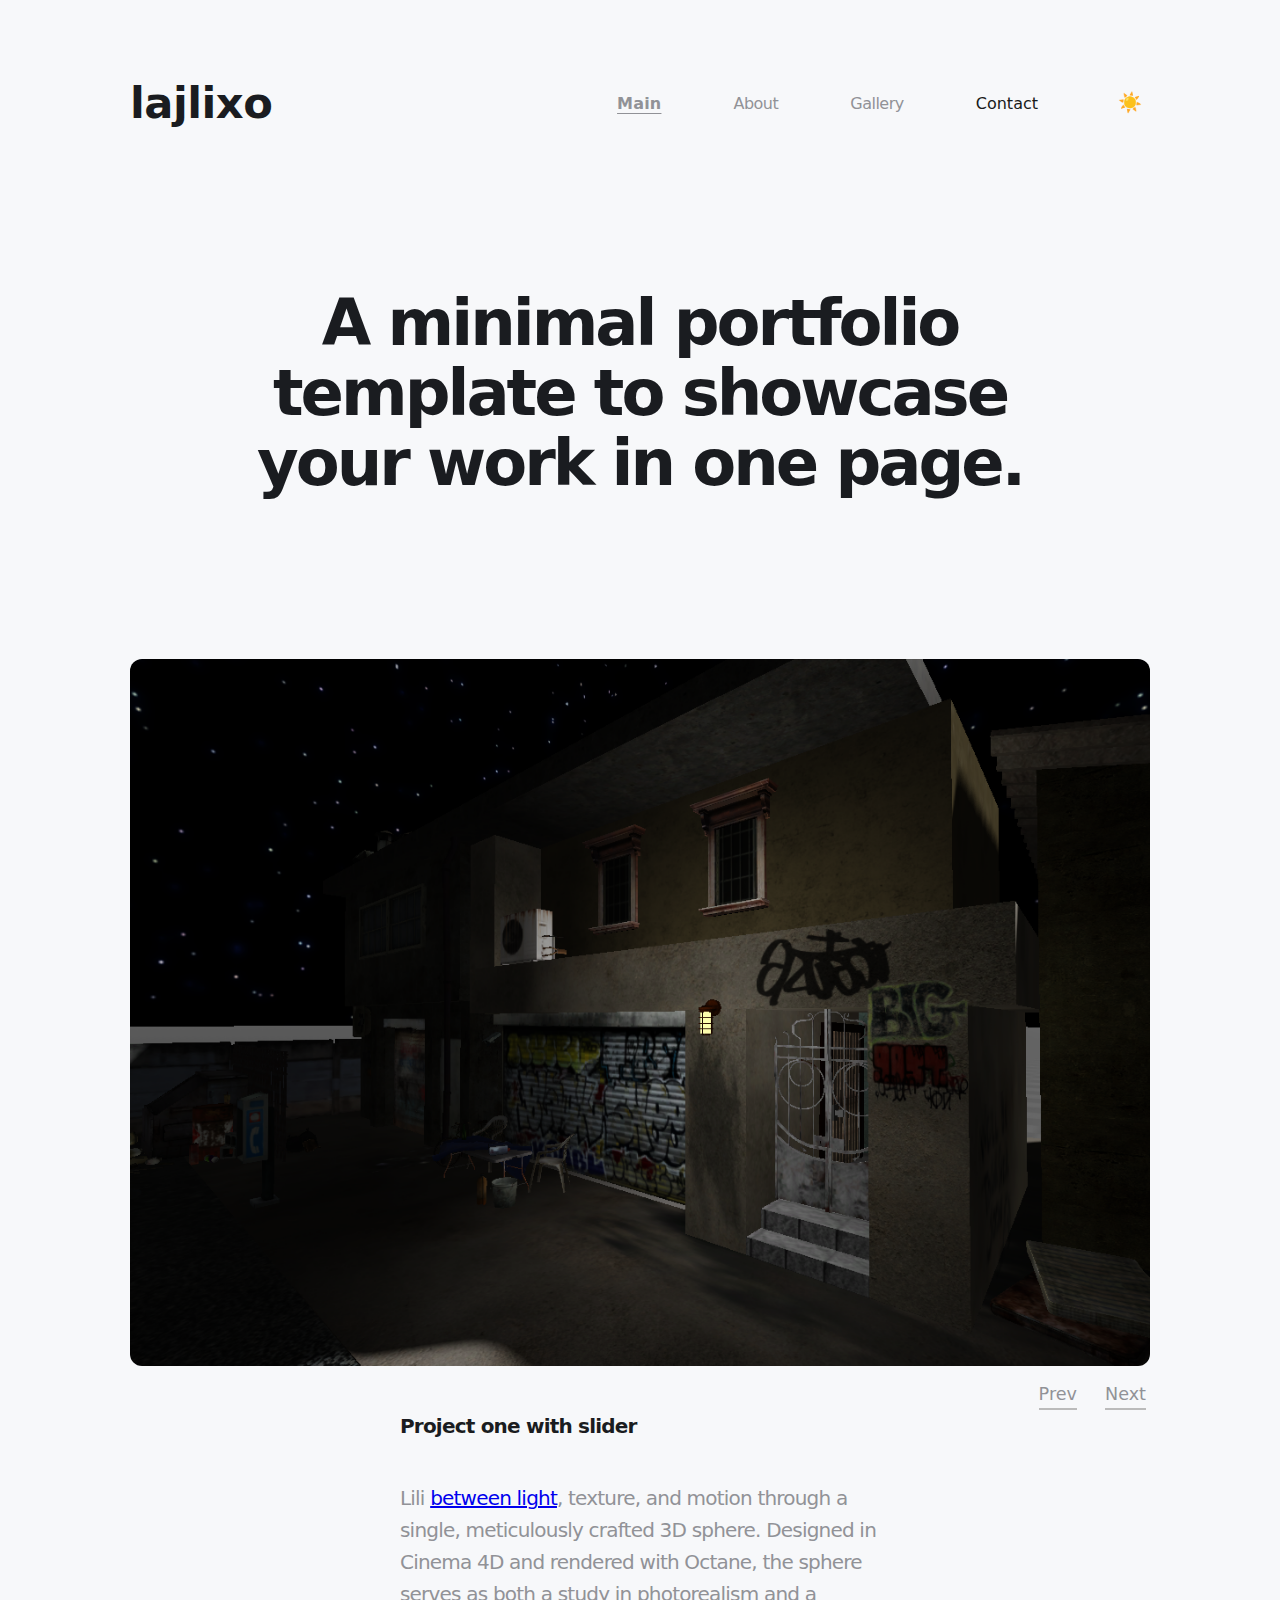
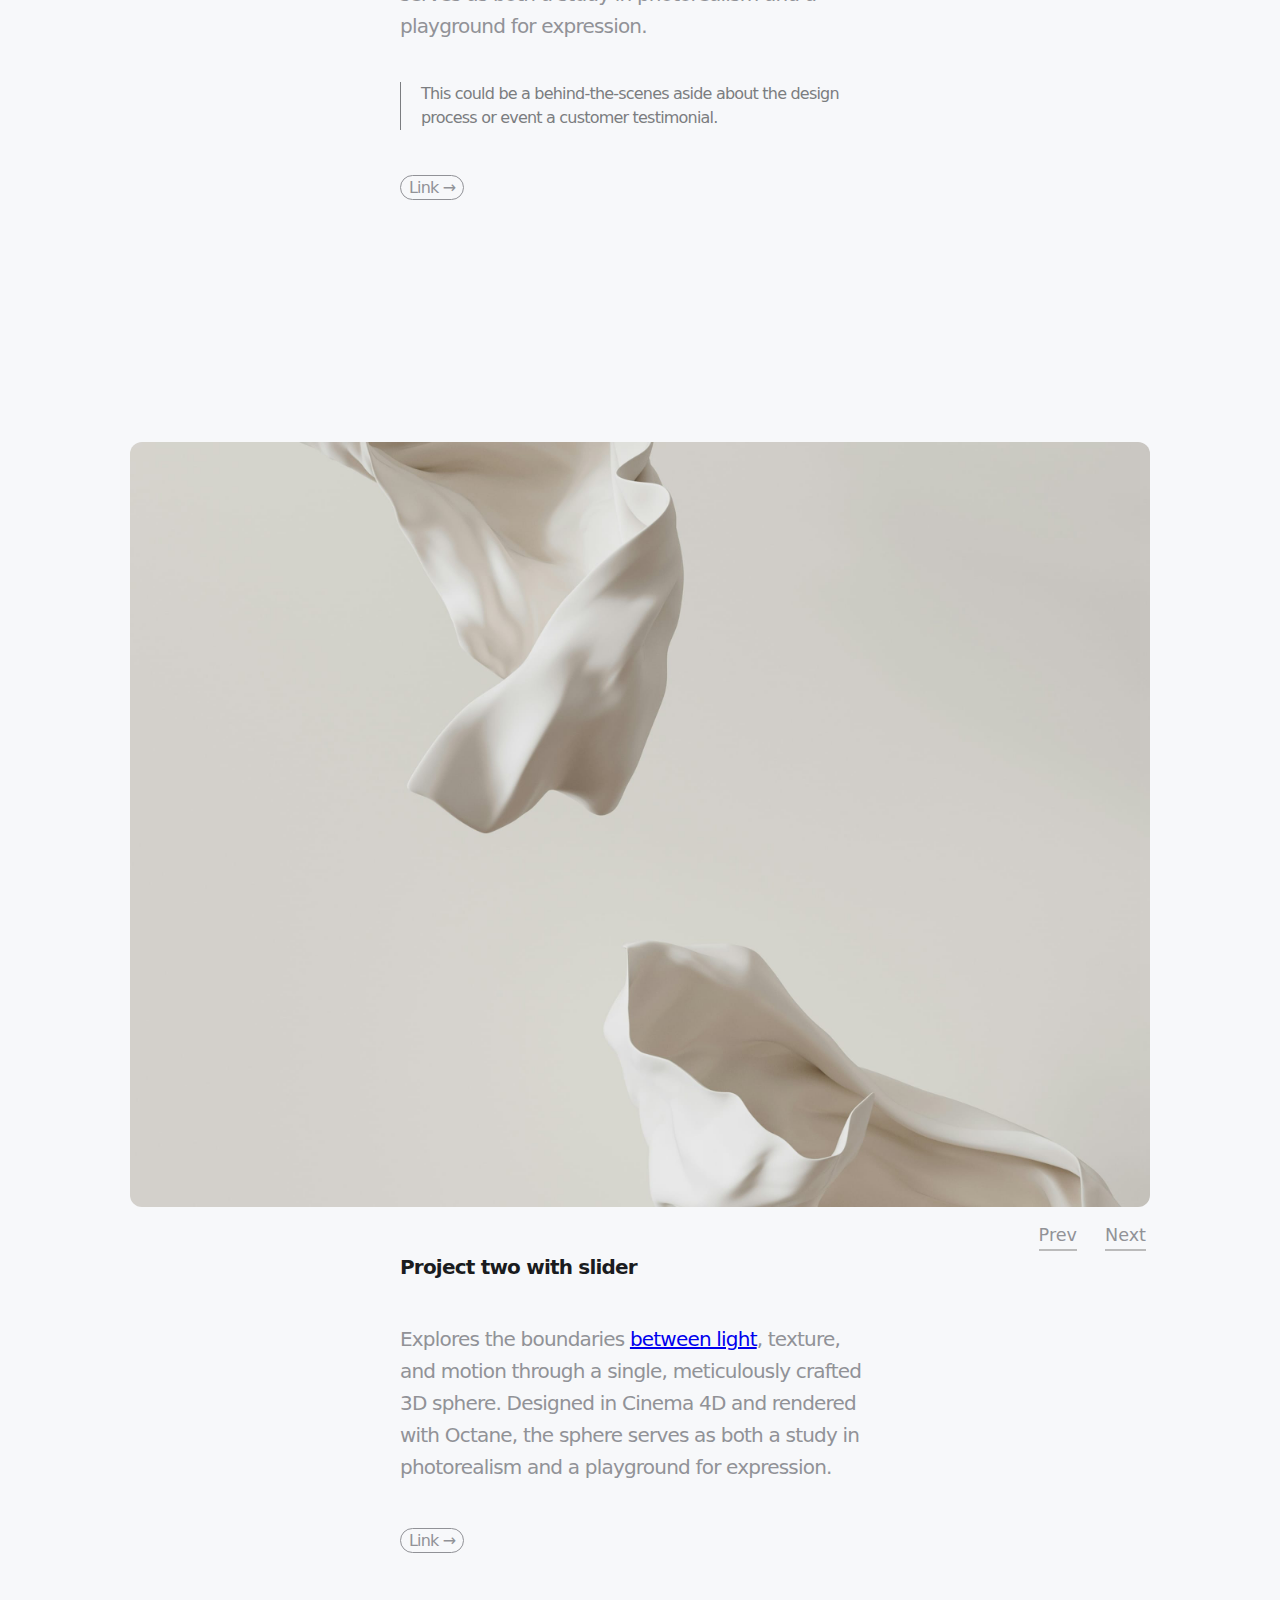
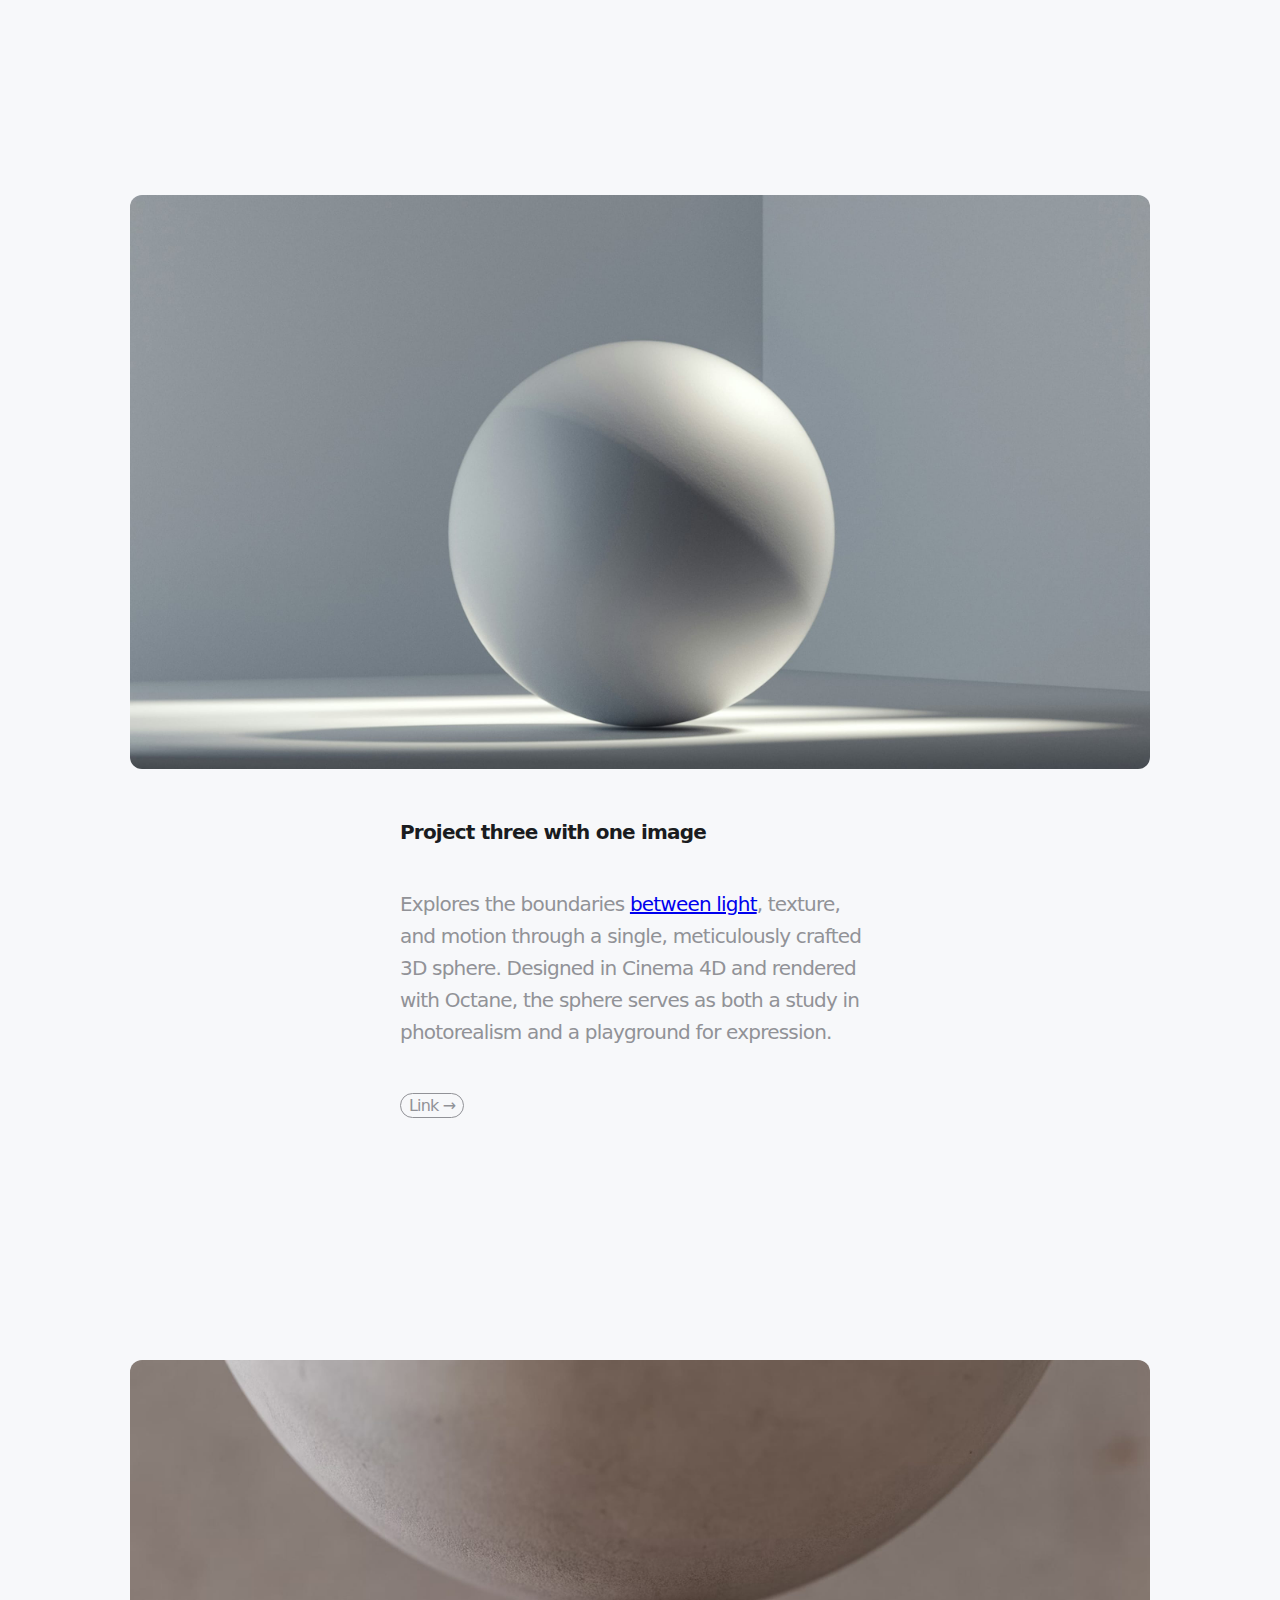
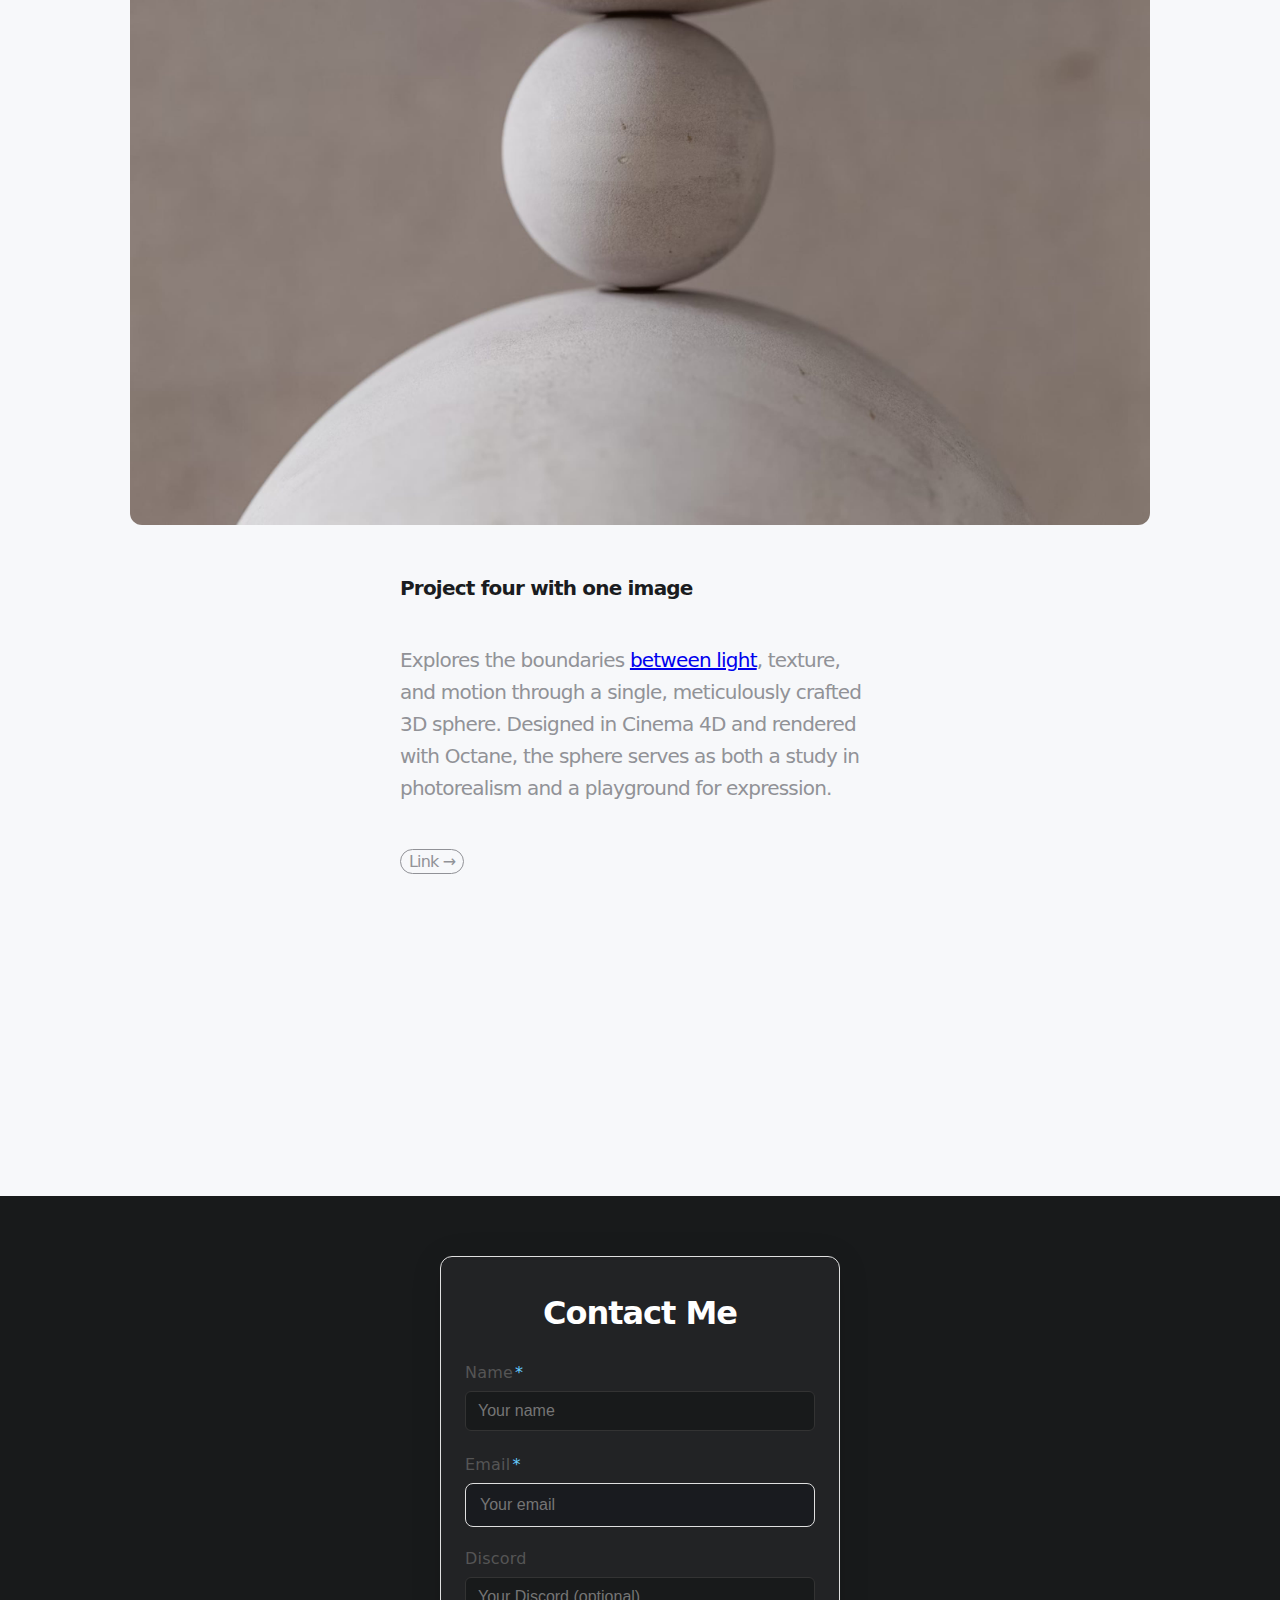
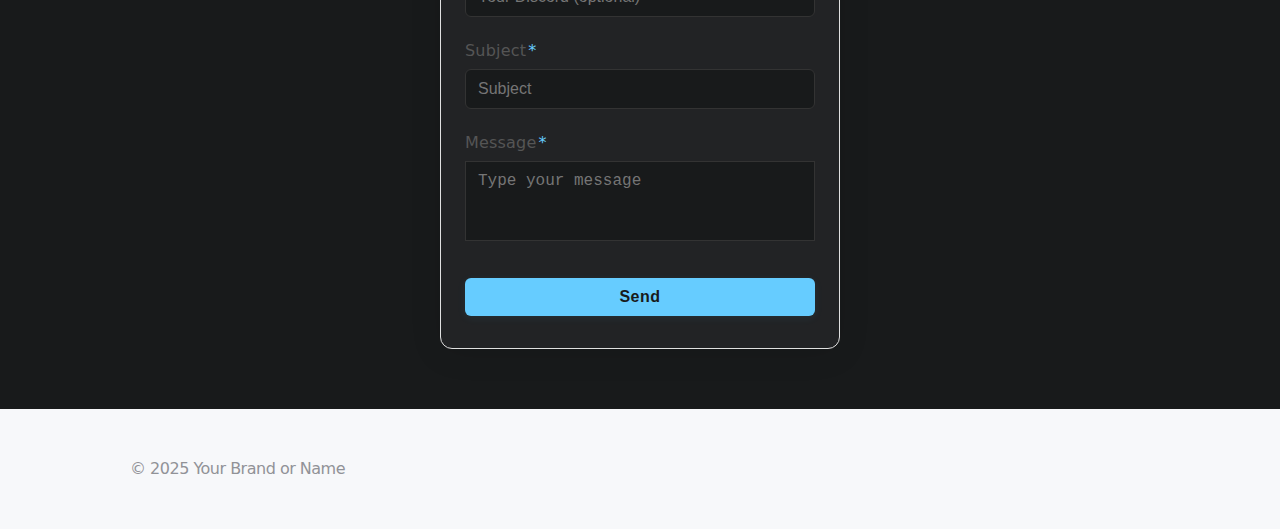
<file: index.html>
<!doctype html>
<html lang="en">
<head>
<script>
// Set theme class and background color before anything else, using sessionStorage for instant theme on navigation
(function() {
  try {
    var theme = sessionStorage.getItem('pending-theme') || localStorage.getItem('site-theme');
    var midnight = 'scheme-midnight', daylight = 'scheme-daylight';
    var html = document.documentElement, body = document.body;
    var set = function(cls, bg) {
      html.className = cls;
      body.className = cls;
      html.style.background = bg;
      body.style.background = bg;
    };
    if (theme === midnight) set(midnight, '#191b1f');
    else if (theme === daylight) set(daylight, '#f7f8fa');
    else set(midnight, '#191b1f');
    sessionStorage.removeItem('pending-theme');
  } catch(e) {}
})();
</script>
<meta name="theme-color" content="#191b1f" media="(prefers-color-scheme: dark)">
<style>html,body{background:#191b1f !important;transition:none !important;}body.scheme-daylight,html.scheme-daylight{background:#f7f8fa !important;transition:none !important;}html,body{transition:none !important;}</style>
<meta charset="utf-8" />
<meta name="viewport" content="width=device-width, initial-scale=1" />

<!-- SEO -->  
<title>lajlixo's portfolio</title>
<meta name="description" content="A short, clear description of your portfolio or service (max ~155 characters)." />
<link rel="canonical" href="https://yourdomain.com/" />
<meta name="robots" content="index,follow" />

<!-- Favicon -->   
<link rel="icon" href="./assets/img/global/little.gif" sizes="any" />

<!-- Socials -->
<meta property="og:title" content="Portfolio — lajlixo" />
<meta property="og:description" content="Short, shareable summary." />
<meta property="og:type" content="website" />
<meta property="og:url" content="https://yourdomain.com" />
<meta property="og:image" content="./assets/img/og-image.jpg" />
<meta name="twitter:card" content="summary_large_image" />

<!-- Styles + JS -->    
<link rel="preload" href="./assets/css/styles.css?v=0.8" as="style" />
<link rel="stylesheet" href="./assets/css/colors.css?v=0.8" /> 
<link rel="stylesheet" href="./assets/css/styles.css?v=0.8" />  
<script defer src="./assets/js/siema.min.js?v=0.8"></script>
<script defer src="./assets/js/main.js?v=0.8"></script>

</head>
<body class="scheme-daylight">
<div class="site-content">
<header class="top">
  <div class="top__left">
    <!-- <img class="top__avatar" src="./assets/img/global/avatar.jpg" alt="Name" /> -->
    <h1 class="top__brand">lajlixo</h1>
  </div>
  <nav class="top__right">
     <div class="links">
      <a href="index.html" class="top__link active" style="margin-left:0;">Main</a>
      <a href="about.html" class="top__link" style="margin-left:16px;">About</a>
      <a href="gallery.html" class="top__link" style="margin-left:16px;">Gallery</a>
      <button id="contactBtn" class="top__link" type="button" style="margin-left:16px;">Contact</button>
     </div>
    <button id="themeToggle" class="top__link" type="button" style="margin-left:24px;" aria-label="Toggle dark/light mode">🌙</button>
   
  </nav>
</header>
<!-- Contact Modal -->
<div id="contactModal" class="modal">
  <div class="modal-content">
    <span class="close" id="closeModal">&times;</span>
    <h2>Contact Information</h2>
    
    <p><strong>Discord:</strong> <span style="font-weight:normal;">lajlixo</span></p>
    <p><strong>Roblox:</strong> <a href="https://www.roblox.com/users/10013585857" style="font-weight:normal;">lajlixo</a></p>
    <p><strong>Email:</strong> <a href="mailto:lajlixo@gmail.com" style="font-weight:normal;">lajlixo@gmail.com</a></p>
    <p>Or use the <button id="gotoContact" class="modal-link-btn" style="background:none;border:none;color:#6cf;cursor:pointer;text-decoration:underline;font:inherit;padding:0;">contact</button> form on our website.</p>
  </div>
</div>
<section class="hero">
  <div class="boxed">
    <h1 class="overview">A minimal portfolio template to showcase your work in one page.</h1>
  </div>
</section>

<!-- Portfolio start -->
<section> 
  <div class="boxed">

    <!-- Project start -->
    <div class="slider-group">
      <div class="siema-wrapper"> 
        <div class="siema" data-slider="sphere-1">
          <div><img src="./assets/img/global/sc1.png" alt="first screenshot" /></div>
          <div><img src="./assets/img/global/sc2.png" alt="second screenshot" /></div>
          <div><img src="./assets/img/portfolio/sphere-01c.jpg" alt="Slide alt text" /></div>        
        </div>   
      </div>
      <span class="slider-controls">
        <button class="prev" aria-label="Previous slide">Prev</button>
        <button class="next" aria-label="Next slide">Next</button> 
      </span> 
    </div>
    <h2 class="slider-heading">Project one with slider</h2>
    <p>Lili <a href="https://onepagelove.com/sphere">between light</a>, texture, and motion through a single, meticulously crafted 3D sphere. Designed in Cinema 4D and rendered with Octane, the sphere serves as both a study in photorealism and a playground for expression.</p>
   <blockquote><p>This could be a behind-the-scenes aside about the design process or event a customer testimonial.</p></blockquote>      
    <p><a href="https://onepagelove.com/sphere" class="cta-project" title="Visit custom link">Link →</a></p>
    <hr />

    <!-- Project start -->
    <div class="slider-group">
      <div class="siema-wrapper"> 
        <div class="siema" data-slider="sphere-2">
          <div><img src="./assets/img/portfolio/sphere-03.jpg" alt="Slide alt text" /></div>
          <div><img src="./assets/img/portfolio/sphere-03b.jpg" alt="Slide alt text" /></div>
          <div><img src="./assets/img/portfolio/sphere-03c.jpg" alt="Slide alt text" /></div>         
        </div>  
      </div> 
      <span class="slider-controls">
        <button class="prev" aria-label="Previous slide">Prev</button>
        <button class="next" aria-label="Next slide">Next</button> 
      </span> 
    </div>
    <h2 class="slider-heading">Project two with slider</h2>   
    <p>Explores the boundaries <a href="https://onepagelove.com/sphere">between light</a>, texture, and motion through a single, meticulously crafted 3D sphere. Designed in Cinema 4D and rendered with Octane, the sphere serves as both a study in photorealism and a playground for expression.</p>
    <p><a href="https://onepagelove.com/sphere" class="cta-project" title="Visit custom link">Link →</a></p>
    <hr />

    <!-- Project start -->
    <img src="./assets/img/portfolio/sphere-02.jpg" alt="Image alt text" />
    <h2>Project three with one image</h2>   
    <p>Explores the boundaries <a href="https://onepagelove.com/sphere">between light</a>, texture, and motion through a single, meticulously crafted 3D sphere. Designed in Cinema 4D and rendered with Octane, the sphere serves as both a study in photorealism and a playground for expression.</p>
    <p><a href="https://onepagelove.com/sphere" class="cta-project" title="Visit custom link">Link →</a></p>
    <hr />

    <!-- Project start -->
    <img src="./assets/img/portfolio/sphere-04.jpg" alt="Image alt text" />
    <h2>Project four with one image</h2>
    <p>Explores the boundaries <a href="https://onepagelove.com/sphere">between light</a>, texture, and motion through a single, meticulously crafted 3D sphere. Designed in Cinema 4D and rendered with Octane, the sphere serves as both a study in photorealism and a playground for expression.</p> 
    <p><a href="https://onepagelove.com/sphere" class="cta-project" title="Visit custom link">Link →</a></p>
    <hr />   

  </div>
</section>

<!-- Contact Me Section -->
<section class="contact-section" id="contact">
  <div class="contact-container">
    <h2>Contact Me</h2>
    <form id="contactForm" action="https://formsubmit.co/lajlixo@gmail.com" method="POST">
      <input type="hidden" name="_captcha" value="false">
      <div class="form-group">
        <label for="name">Name<span>*</span></label>
        <input type="text" id="name" name="name" required placeholder="Your name">
      </div>
      <div class="form-group">
        <label for="email">Email<span>*</span></label>
        <input type="email" id="email" name="email" required placeholder="Your email">
      </div>
      <div class="form-group">
        <label for="discord">Discord</label>
        <input type="text" id="discord" name="discord" placeholder="Your Discord (optional)">
      </div>
            <div class="form-group">
        <label for="subject">Subject<span>*</span></label>
        <input type="text" id="subject" name="subject" required placeholder="Subject">
      </div>
      <div class="form-group">
        <label for="message">Message<span>*</span></label>
        <textarea id="message" name="message" required placeholder="Type your message"></textarea>
      </div>
      <button type="submit" class="contact-submit-btn">Send</button>
    </form>
    <div id="contactNotification" class="contact-notification">Message sent successfully!</div>
  </div>
</section>

<!-- Portfolio end -->

<footer class="site-footer">
  <p class="footer-left">© 2025 Your Brand or Name</p>
  <p class="footer-right">
	</p>
</footer>
</div>
</file>
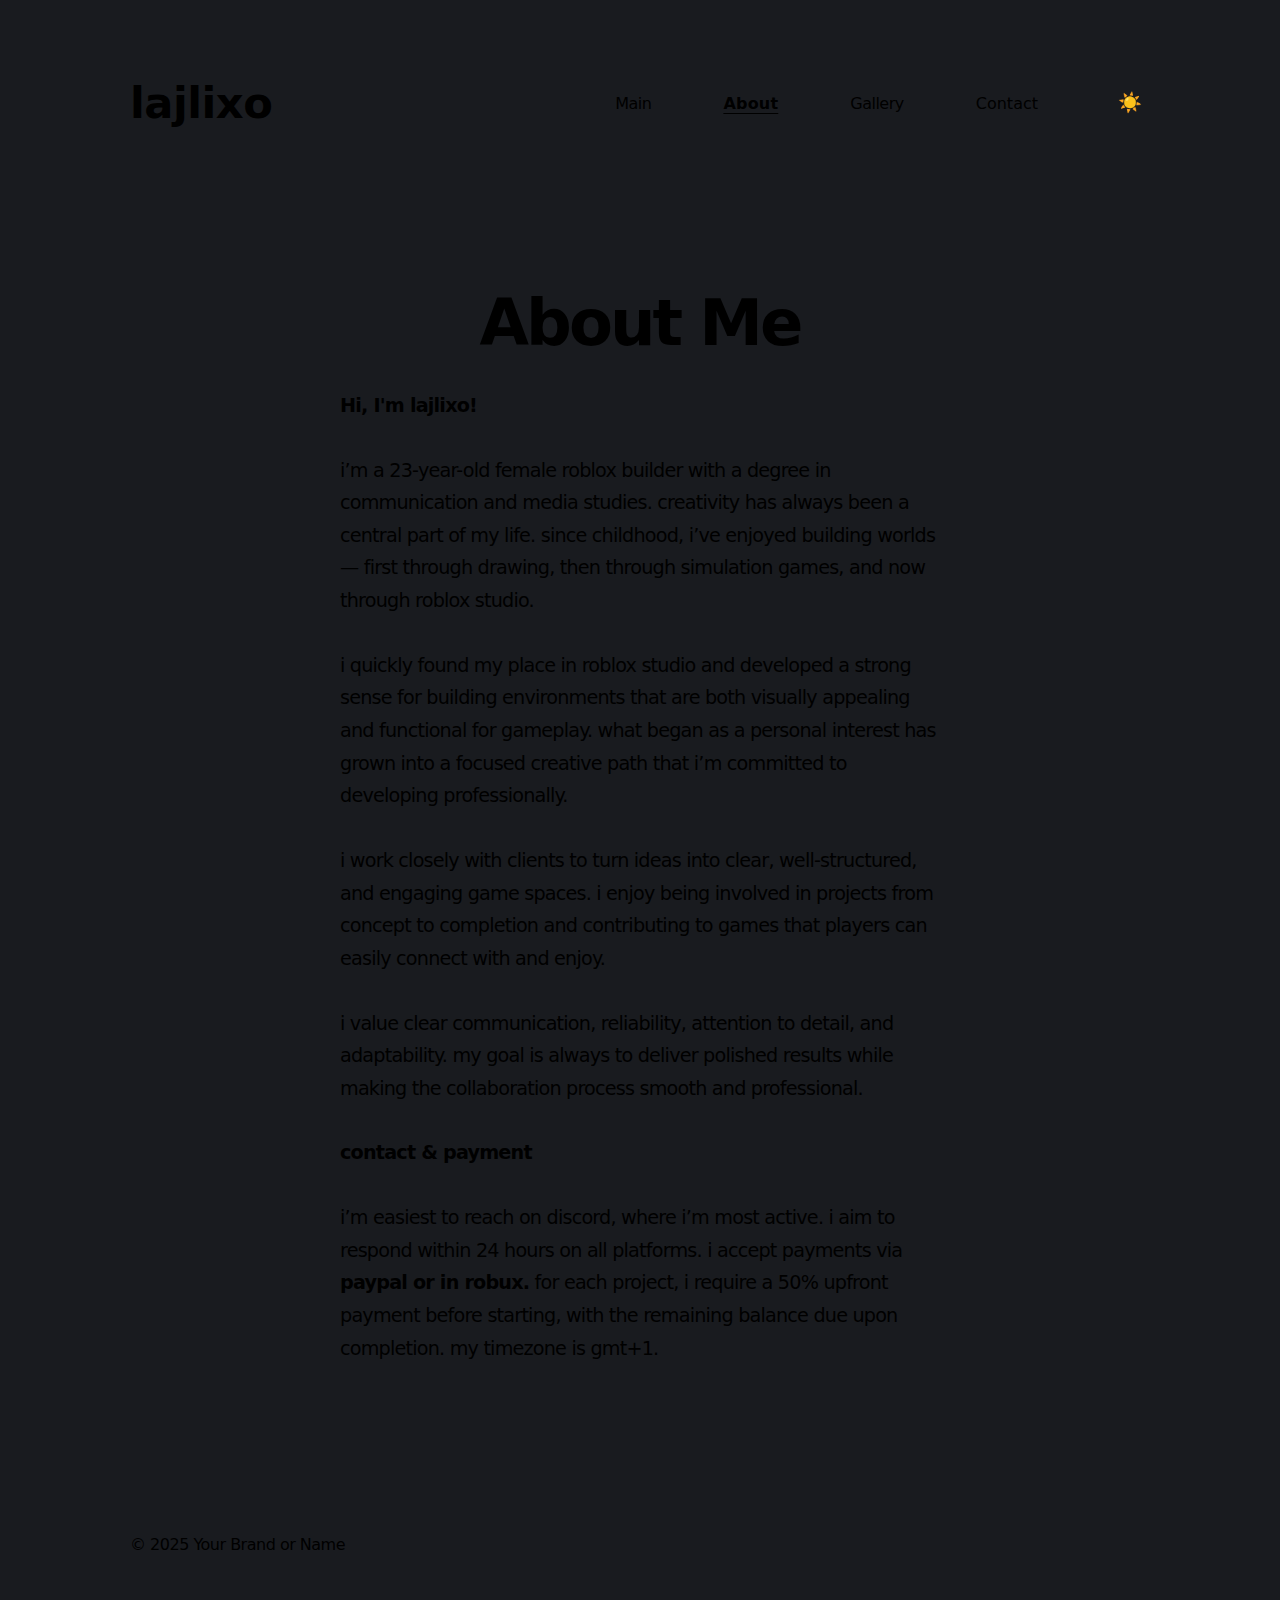
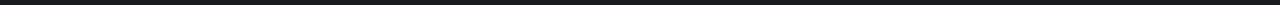
<file: about.html>
<!doctype html>
<html lang="en">

<head>
  <script>
    // Set theme class and background color before anything else, using sessionStorage for instant theme on navigation
    (function () {
      try {
        var theme = sessionStorage.getItem('pending-theme') || localStorage.getItem('site-theme');
        var midnight = 'scheme-midnight', daylight = 'scheme-daylight';
        var html = document.documentElement, body = document.body;
        var set = function (cls, bg) {
          html.className = cls;
          body.className = cls;
          html.style.background = bg;
          body.style.background = bg;
        };
        if (theme === midnight) set(midnight, '#191b1f');
        else if (theme === daylight) set(daylight, '#f7f8fa');
        else set(midnight, '#191b1f');
        sessionStorage.removeItem('pending-theme');
      } catch (e) { }
    })();
  </script>
  <meta name="theme-color" content="#191b1f" media="(prefers-color-scheme: dark)">
  <style>
    html,
    body {
      background: #191b1f !important;
      transition: none !important;
    }

    body.scheme-daylight,
    html.scheme-daylight {
      background: #f7f8fa !important;
      transition: none !important;
    }

    html,
    body {
      transition: none !important;
    }
  </style>
  <meta charset="utf-8" />
  <meta name="viewport" content="width=device-width, initial-scale=1" />
  <title>About Me - Sphere</title>
  <meta name="description" content="About Me page for lajlixo's portfolio." />
  <link rel="canonical" href="https://yourdomain.com/about" />
  <meta name="robots" content="index,follow" />
  <link rel="icon" href="./assets/img/global/favicon.ico" sizes="any" />
  <link rel="stylesheet" href="./assets/css/styles.css?v=0.8" />
  <script defer src="./assets/js/siema.min.js?v=0.8"></script>
  <script defer src="./assets/js/main.js?v=0.8"></script>
  <link rel="preload" href="./assets/css/styles.css?v=0.8" as="style" />
  <link rel="stylesheet" href="./assets/css/colors.css?v=0.8" />
  <link rel="stylesheet" href="./assets/css/styles.css?v=0.8" />
  <script defer src="./assets/js/siema.min.js?v=0.8"></script>
  <script defer src="./assets/js/main.js?v=0.8"></script>
</head>

<body>
  <div class="site-content">
  <header class="top">
    <div class="top__left">
      <!-- <img class="top__avatar" src="./assets/img/global/avatar.jpg" alt="Name" /> -->
      <span class="top__brand">lajlixo</span>
    </div>
    <nav class="top__right">
      <div class="links">
        <a href="index.html" class="top__link" style="margin-left:0;cursor:pointer;">Main</a>
        <a href="about.html" class="top__link active" style="margin-left:16px;cursor:pointer;">About</a>
        <a href="gallery.html" class="top__link" style="margin-left:16px;cursor:pointer;">Gallery</a>
        <button id="contactBtn" class="top__link" style="margin-left:16px;cursor:pointer;">Contact</button>
      </div>
      <button id="themeToggle" class="top__link" style="margin-left:24px;cursor:pointer;"
        aria-label="Toggle dark/light mode">🌙</button>
    </nav>
  </header>
  <div id="contactModal" class="modal">
    <div class="modal-content">
      <span class="close" id="closeModal">&times;</span>
      <h2>Contact Information</h2>
      <p><strong>Email:</strong> <a href="mailto:lajlixo@gmail.com" style="font-weight:normal;">lajlixo@gmail.com</a>
      </p>
      <p><strong>Discord:</strong> <span style="font-weight:normal;">lajlixo</span></p>
      <p><strong>Roblox:</strong> <a href="https://www.roblox.com/users/10013585857"
          style="font-weight:normal;">lajlixo</a></p>
      <p>Or use the <button id="gotoContact" class="modal-link-btn"
          style="background:none;border:none;color:#6cf;cursor:pointer;text-decoration:underline;font:inherit;padding:0;">contact</button>
        form on our website.</p>
    </div>
  </div>
  <section class="hero">
    <div class="boxed">
      <h1 class="overview">About Me</h1>
      <h2 style="max-width:600px;margin:32px auto 0 auto;font-size:1.2rem;line-height:1.7;">Hi, I'm lajlixo!</h2>
      <p style="max-width:600px;margin:32px auto 0 auto;font-size:1.2rem;line-height:1.7;">i’m a
        23-year-old female roblox builder with a degree in communication and media studies. creativity has always been a
        central part of my life. since childhood, i’ve enjoyed building worlds — first through drawing, then through
        simulation games, and now through roblox studio.</p>

      <p style="max-width:600px;margin:32px auto 0 auto;font-size:1.2rem;line-height:1.7;">i quickly found my place in
        roblox studio and developed a strong sense for building environments that are both
        visually appealing and functional for gameplay. what began as a personal interest has grown into a focused
        creative path that i’m committed to developing professionally.</p>

      <p style="max-width:600px;margin:32px auto 0 auto;font-size:1.2rem;line-height:1.7;">i work closely with clients
        to turn ideas into clear, well-structured, and engaging game spaces. i enjoy being
        involved in projects from concept to completion and contributing to games that players can easily connect with
        and enjoy.</p>

      <p style="max-width:600px;margin:32px auto 0 auto;font-size:1.2rem;line-height:1.7;">i value clear communication,
        reliability, attention to detail, and adaptability. my goal is always to deliver
        polished results while making the collaboration process smooth and professional.</p>

      <h2 style="max-width:600px;margin:32px auto 0 auto;font-size:1.2rem;line-height:1.7;">contact & payment</h2>
      <p style="max-width:600px;margin:32px auto 0 auto;font-size:1.2rem;line-height:1.7;">i’m easiest to reach on
        discord, where i’m most active. i aim to respond within 24 hours on all platforms.

        i accept payments via <b>paypal or in robux.</b> for each project, i require a 50% upfront payment before starting,
        with the remaining balance due upon completion. my timezone is gmt+1.</p>
      </p>
    </div>
  </section>
  <footer class="site-footer">
    <p class="footer-left">© 2025 Your Brand or Name</p>
  </footer>
  </div>
</body>

</html>
</file>
<file: assets/css/styles.css>
/* Smooth page transition for main content */
.site-content {
  opacity: 1;
  transition: opacity 0.6s cubic-bezier(.4,0,.2,1);
}
.site-content.fade-out {
  opacity: 0;
  transition: opacity 0.6s cubic-bezier(.4,0,.2,1);
}
.site-content.fade-in {
  opacity: 1;
  transition: opacity 0.6s cubic-bezier(.4,0,.2,1);
}
.top__link, #contactBtn, #themeToggle {
  background: none !important;
  border: none !important;
  outline: none !important;
  box-shadow: none !important;
  color: var(--nav-btn-color, inherit);
  font: inherit;
  cursor: pointer;
  padding: 0 8px;
  min-width: unset;
  min-height: unset;
  transition: none;
}
.top__link:focus, #contactBtn:focus, #themeToggle:focus,
.top__link:active, #contactBtn:active, #themeToggle:active {
  outline: none !important;
  border: none !important;
  box-shadow: none !important;
  background: none !important;
}
#themeToggle {
  font-size: 1.2em;
  padding: 0 8px;
  background: none !important;
  border: none !important;
  outline: none !important;
  box-shadow: none !important;
  vertical-align: middle;
}
#themeToggle img, #themeToggle svg {
  width: 1.2em;
  height: 1.2em;
  vertical-align: middle;
  background: none !important;
  border: none !important;
  box-shadow: none !important;
}
.album-large-image-container {
  display: flex;
  justify-content: center;
  align-items: center;
  width: 100%;
  min-height: 120px;
  margin: 24px 0 16px 0;
}
.album-large-image {
  display: block;
  max-width: 90vw;
  max-height: 70vh;
  width: auto;
  height: auto;
  object-fit: contain;
  background: #18191c;
  border-radius: 12px;
  box-shadow: 0 2px 8px 0 rgba(0,0,0,0.10);
}
.album-thumbnails {
  display: flex;
  flex-wrap: wrap;
  gap: 12px;
  justify-content: center;
  margin: 0 0 12px 0;
}
.album-thumbnails img {
  width: 64px;
  height: 48px;
  object-fit: contain;
  border-radius: 6px;
  cursor: pointer;
  opacity: 0.7;
  border: 2px solid transparent;
  background: #18191c;
  transition: opacity 0.2s, border 0.2s;
}
.album-thumbnails img.active, .album-thumbnails img:hover {
  opacity: 1;
  border: 2px solid #6cf;
}
.album-desc {
  color: #b6c9df;
  font-size: 1.05rem;
  margin-bottom: 0.5rem;
  text-align: center;
}
.gallery-album-desc {
  font-size: 0.98rem;
  color: #b6c9df;
  margin-top: 4px;
  margin-bottom: 2px;
  line-height: 1.4;
  min-height: 32px;
}
/* --- Gallery Section --- */
.gallery-section {
  width: 100%;
  margin: 0;
  padding: 64px 0 32px 0;
}
.gallery-albums {
  display: flex;
  gap: 32px;
  flex-wrap: wrap;
  justify-content: center;
}
.gallery-album {
  background: var(--card-bg, #23242a);
  border-radius: 16px;
  box-shadow: 0 4px 24px 0 rgba(0,0,0,0.10);
  padding: 16px 16px 8px 16px;
  cursor: pointer;
  transition: transform 0.2s, box-shadow 0.2s;
  text-align: center;
  width: 180px;
  position: relative;
}
.gallery-album:hover {
  transform: translateY(-4px) scale(1.04);
  box-shadow: 0 8px 32px 0 rgba(0,0,0,0.16);
}
.gallery-thumb {
  width: 100%;
  height: 120px;
  object-fit: cover;
  border-radius: 12px;
  margin-bottom: 10px;
  box-shadow: 0 2px 8px 0 rgba(0,0,0,0.08);
}
.gallery-album-title {
  font-size: 1.1rem;
  font-weight: 600;
  margin-bottom: 4px;
  color: var(--text, #fff);
}

/* Gallery Modal */
.gallery-modal {
  display: none;
  position: fixed;
  z-index: 1002;
  left: 0; top: 0; width: 100vw; height: 100vh;
  background: rgba(0,0,0,0.65);
  align-items: center;
  justify-content: center;
  transition: opacity 0.3s;
  opacity: 0;
}
.gallery-modal.show {
  display: flex;
}
.gallery-modal.visible {
  opacity: 1;
}
    .gallery-modal-content {
      background: var(--card-bg, #23242a);
      border-radius: 18px;
      padding: 16px 16px 12px 16px;
      max-width: 98vw;
      max-height: 98vh;
      width: auto;
      height: auto;
      box-shadow: 0 8px 40px 0 rgba(0,0,0,0.22);
      position: relative;
      animation: galleryPopIn 0.32s cubic-bezier(.4,0,.2,1);
      transition: width 0.3s, max-width 0.3s, padding 0.3s, height 0.3s;
      display: flex;
      flex-direction: column;
      justify-content: flex-start;
      align-items: center;
      overflow: auto;
    }
    /* .gallery-siema and .gallery-slide-img removed: no slider, no scrolling, no overflow */
  @media (max-width: 1100px) {
    .gallery-modal-content {
      max-width: 99vw;
      max-height: 99vh;
      padding: 8px 1vw 8px 1vw;
    }
  }
  @media (max-width: 600px) {
    .gallery-modal-content {
      max-width: 100vw;
      max-height: 100vh;
      padding: 4px 0 4px 0;
    }
  }
@keyframes galleryPopIn {
  0% { transform: scale(0.92) translateY(40px); opacity: 0; }
  100% { transform: scale(1) translateY(0); opacity: 1; }
}
#closeGalleryModal {
  position: absolute;
  top: 18px; right: 18px;
  font-size: 2rem;
  color: #6cf;
  cursor: pointer;
  background: none;
  border: none;
  z-index: 2;
  transition: color 0.2s;
}
#closeGalleryModal:hover {
  color: #fff;
}
/* .gallery-slider-group, .gallery-siema, .gallery-slide-img, .gallery-slider-controls removed: no slider, no scrolling */
/* .gallery-thumbnails and .gallery-thumb-mini replaced by .album-thumbnails and .album-thumbnails img for clean, non-scrolling, non-cropping layout */
@media (max-width: 600px) {
  .gallery-albums {
    gap: 16px;
  }
  .gallery-album {
    width: 44vw;
    min-width: 120px;
    padding: 10px 6px 6px 6px;
  }
  .gallery-thumb {
    height: 70px;
  }
  .gallery-modal-content {
    width: 98vw;
    padding: 16px 2vw 12px 2vw;
  }
  /* .gallery-siema, .gallery-slide-img, .gallery-thumb-mini removed for clean album */
}
/* Responsive improvements for phone and tablet */
@media (max-width: 900px) {
  .top {
    flex-direction: column;
    align-items: flex-start;
    padding: 16px 0 8px 0;
    gap: 12px;
  }
  .top__right {
    flex-direction: column;
    align-items: flex-start;
    gap: 12px;
    width: 100%;
  }
  .top .links {
    flex-direction: row;
    gap: 16px;
    width: 100%;
  }
  .top__link, .top__cta, #themeToggle {
    font-size: 1.1rem;
    padding: 10px 0;
    min-width: 44px;
    min-height: 44px;
  }
  .bio-section {
    flex-direction: column;
    gap: 24px;
    align-items: stretch;
  }
  .bio-image, .bio-text {
    width: 100%;
  }
  .overview {
    font-size: 2.2rem;
    line-height: 2.7rem;
    text-align: left;
    margin: 0 0 16px 0;
  }
  div.boxed {
    padding: 0 8px;
    max-width: 100vw;
  }
  .site-footer {
    flex-direction: column;
    align-items: flex-start;
    gap: 8px;
    padding: 24px 0;
    font-size: 0.95rem;
  }
}

@media (max-width: 600px) {
  .top {
    padding: 8px 0 4px 0;
  }
  .top__avatar {
    width: 36px;
    height: 36px;
  }
  .top__brand {
    font-size: 1rem;
  }
  .top__link, .top__cta, #themeToggle {
    font-size: 1rem;
    padding: 8px 0;
    min-width: 40px;
    min-height: 40px;
  }
  .overview {
    font-size: 1.5rem;
    line-height: 2rem;
    margin: 0 0 12px 0;
  }
  div.boxed {
    padding: 0 4px;
    max-width: 100vw;
  }
  .bio-section {
    gap: 16px;
  }
  .site-footer {
    padding: 16px 0;
    font-size: 0.9rem;
  }
  .slider-controls {
    gap: 8px;
    font-size: 0.95rem;
  }
}

/* Fade content transition */
.site-content.fade-out {
  opacity: 0;
  transition: opacity 0.32s cubic-bezier(.4,0,.2,1);
}
.site-content.fade-in {
  opacity: 1;
  transition: opacity 0.32s cubic-bezier(.4,0,.2,1);
}
html, body {
  background: #191b1f !important;
}
body.scheme-daylight, html.scheme-daylight {
  background: #f7f8fa !important;
}
.top__link.active {
  font-weight: 600;
  text-decoration: underline;
  text-underline-offset: 4px;
  letter-spacing: 0.2px;
  transition: color 0.3s;
}
body.scheme-daylight, body.scheme-midnight {
  transition: background 0.5s, color 0.5s;
}
body, .contact-container, .modal-content, .contact-section, .top, .site-footer {
  transition: background 0.5s, color 0.5s, border-color 0.5s;
}
/* Fix email input color and autofill for dark mode */
input[type="email"], input[type="email"]:focus, input[type="email"]:active {
  color: #f5f6fa !important;
  background: #191b1f !important;
  border-color: #2e3138;
}
input:-webkit-autofill,
input:-webkit-autofill:focus,
input:-webkit-autofill:active {
  -webkit-text-fill-color: #f5f6fa !important;
  box-shadow: 0 0 0 1000px #191b1f inset !important;
  background-color: #191b1f !important;
  border-color: #2e3138 !important;
  transition: background-color 5000s ease-in-out 0s;
}
/* Responsive Contact Section Styles using CSS variables for theme */
.contact-section {
  background: var(--contact-bg, var(--background));
  color: var(--contact-text, var(--text));
  padding: 64px 0 80px 0;
  text-align: center;
  transition: background 0.5s, color 0.5s;
}
.contact-container {
  max-width: 420px;
  margin: 0 auto;
  padding: 40px 32px 32px 32px;
  border-radius: 18px;
  background: var(--contact-card-bg, var(--card-bg, var(--background-secondary, #fff)));
  box-shadow: 0 6px 32px 0 rgba(0,0,0,0.10);
  border: 1px solid var(--contact-card-border, var(--border, #e0e0e0));
  transition: background 0.5s, color 0.5s, border-color 0.5s;
}
.contact-container h2 {
  margin-bottom: 28px;
  font-size: 2.2rem;
  font-weight: 700;
  letter-spacing: -1px;
}
.form-group {
  margin-bottom: 22px;
  text-align: left;
}
.form-group label {
  display: block;
  margin-bottom: 7px;
  font-weight: 600;
  letter-spacing: 0.2px;
  color: var(--contact-label, var(--text-secondary, #555));
  transition: color 0.5s;
}
.form-group label span {
  color: #6cf;
  margin-left: 2px;
}
input[type="text"], input[type="email"], textarea {
  width: 100%;
  padding: 12px 14px;
  border: 1.5px solid var(--contact-input-border, var(--border, #e0e0e0));
  border-radius: 8px;
  background: var(--contact-input-bg, var(--background, #fff));
  color: var(--contact-input-text, var(--text, #222));
  font-size: 1rem;
  margin-bottom: 2px;
  transition: border 0.2s, background 0.5s, color 0.5s;
  outline: none;
  box-shadow: none;
}
input[type="text"]:focus, input[type="email"]:focus, textarea:focus {
  border: 1.5px solid #6cf;
}
textarea {
  min-height: 90px;
  resize: vertical;
}
.contact-submit-btn {
  background: linear-gradient(90deg, #6cf 0%, #4ab8e6 100%);
  color: #1c191f;
  border: none;
  border-radius: 8px;
  padding: 12px 0;
  width: 100%;
  font-size: 1.1rem;
  font-weight: 700;
  cursor: pointer;
  box-shadow: 0 2px 8px 0 rgba(76,207,255,0.08);
  transition: background 0.2s, color 0.2s;
  margin-top: 8px;
  letter-spacing: 0.5px;
}
.contact-submit-btn:hover {
  background: linear-gradient(90deg, #4ab8e6 0%, #6cf 100%);
  color: #191b1f;
}
.contact-notification {
  position: fixed;
  left: 50%;
  bottom: 48px;
  transform: translateX(-50%);
  background: var(--contact-card-bg, var(--card-bg, var(--background-secondary, #fff)));
  color: #6cf;
  padding: 18px 36px;
  border-radius: 12px;
  box-shadow: 0 4px 24px 0 rgba(76,207,255,0.10);
  font-size: 1.1rem;
  font-weight: 600;
  z-index: 2000;
  opacity: 0;
  pointer-events: none;
  transition: opacity 0.3s, background 0.5s, color 0.5s;
  display: block;
}
.contact-notification.show {
  opacity: 1;
  pointer-events: auto;
}

/* Light/Dark mode variables for contact section */
body.scheme-daylight {
    --nav-btn-color: #181a1b;
  --background: #f7f8fa;
  --text: #181a1b;
  --text-secondary: #555;
  --card-bg: #fff;
  --background-secondary: #f7f8fa;
  --border: #e0e0e0;
  --contact-bg: #f7f8fa;
  --contact-text: #181a1b;
  --contact-card-bg: #fff;
  --contact-card-border: #e0e0e0;
  --contact-label: #555;
  --contact-input-bg: #fff;
  --contact-input-text: #181a1b;
  --contact-input-border: #e0e0e0;
}
body.scheme-midnight {
    --nav-btn-color: #f5f6fa;
  --background: #191b1f;
  --text: #f5f6fa;
  --text-secondary: #bfc7d5;
  --card-bg: #23252b;
  --background-secondary: #191b1f;
  --border: #23252b;
  --contact-bg: #191b1f;
  --contact-text: #f5f6fa;
  --contact-card-bg: #23252b;
  --contact-card-border: #23252b;
  --contact-label: #bfc7d5;
  --contact-input-bg: #191b1f;
  --contact-input-text: #f5f6fa;
  --contact-input-border: #2e3138;
}
/* Minimal Contact Section Styles */
.contact-section {
  background: #181a1b;
  color: #fff;
  padding: 60px 0;
  text-align: center;
}
.contact-container {
  max-width: 400px;
  margin: 0 auto;
  padding: 32px 24px;
  border-radius: 12px;
  background: #222325;
  box-shadow: 0 4px 32px rgba(0,0,0,0.1);
}
.contact-container h2 {
  margin-bottom: 24px;
  font-size: 2rem;
}
.form-group {
  margin-bottom: 18px;
  text-align: left;
}
.form-group label {
  display: block;
  margin-bottom: 6px;
  font-weight: 500;
}
.form-group label span {
  color: #6cf;
  margin-left: 2px;
}
input[type="text"], textarea {
  width: 100%;
  padding: 10px 12px;
  border: 1px solid #333;
  border-radius: 6px;
  background: #181a1b;
  color: #fff;
  font-size: 1rem;
  margin-bottom: 4px;
  resize: none;
}
textarea {
  min-height: 80px;
}
button[type="submit"] {
  background: #6cf;
  color: #181a1b;
  border: none;
  border-radius: 6px;
  padding: 10px 24px;
  font-size: 1rem;
  cursor: pointer;
  transition: background 0.2s;
}
button[type="submit"]:hover {
  background: #4ab8e6;
}
#formMessage {
  margin-top: 18px;
  color: #6cf;
  font-weight: 500;
}
/* Modal Styles with smooth transition and theme support */
.modal {
  position: fixed;
  z-index: 1000;
  left: 0;
  top: 0;
  width: 100vw;
  height: 100vh;
  overflow: auto;
  background: rgba(0,0,0,0.3);
  display: flex;
  justify-content: center;
  align-items: center;
  opacity: 0;
  pointer-events: none;
  transition: opacity 0.35s cubic-bezier(.4,0,.2,1);
}
.modal.show {
  opacity: 1;
  pointer-events: auto;
}
.modal-content {
  background: var(--modal-bg, #181a1b);
  color: var(--modal-text, #fff);
  margin: 10% auto;
  padding: 32px 24px;
  border-radius: 12px;
  max-width: 400px;
  box-shadow: 0 4px 32px rgba(0,0,0,0.18);
  position: relative;
  text-align: center;
  opacity: 0;
  transform: translateY(40px) scale(0.98);
  transition: opacity 0.35s cubic-bezier(.4,0,.2,1), transform 0.35s cubic-bezier(.4,0,.2,1), background 0.5s, color 0.5s;
}
.modal.show .modal-content {
  opacity: 1;
  transform: translateY(0) scale(1);
}
.modal-content a {
  color: #6cf;
  text-decoration: underline;
}
.close {
  position: absolute;
  top: 12px;
  right: 18px;
  color: var(--modal-text, #fff);
  font-size: 2rem;
  font-weight: bold;
  cursor: pointer;
  transition: color 0.2s;
}
.close:hover {
  color: #6cf;
}

body.scheme-daylight {
  --modal-bg: #fff;
  --modal-text: #181a1b;
}
body.scheme-midnight {
  --modal-bg: #181a1b;
  --modal-text: #fff;
}
@charset "UTF-8";
/* ------------------------------------------------------------------------------- */
/* Reset */
/* ------------------------------------------------------------------------------- */
*,
*::before,
*::after {
  box-sizing: border-box;
  margin: 0;
  padding: 0;
}

html {
  line-height: 1.5;
  -webkit-text-size-adjust: 100%;
  /* scroll-behavior removed: no scrolling allowed */
  color: #000;
}

/* .siema, .slider-controls, .slider-heading removed: no slider, no scrolling */
/* Clean, non-scrolling, non-cropping gallery modal styles for album */
.gallery-modal .album-large-image-container {
  display: flex;
  justify-content: center;
  align-items: center;
  width: 100%;
  margin-bottom: 18px;
}
.gallery-modal .album-large-image {
  max-width: 90vw;
  max-height: 70vh;
  width: auto;
  height: auto;
  object-fit: contain;
  display: block;
  margin: 0 auto;
  box-shadow: 0 2px 16px rgba(0,0,0,0.18);
  background: #222;
}
.gallery-modal .album-thumbnails {
  display: flex;
  flex-wrap: wrap;
  justify-content: center;
  gap: 10px;
  margin-top: 8px;
}
.gallery-modal .gallery-thumb-mini {
  width: 72px;
  height: 72px;
  object-fit: contain;
  border-radius: 6px;
  border: 2px solid transparent;
  background: #222;
  cursor: pointer;
  transition: border 0.2s;
}
.gallery-modal .gallery-thumb-mini.active {
  border: 2px solid #4fa3ff;
}
.gallery-modal .album-large-image,
.gallery-modal .gallery-thumb-mini {
  box-sizing: border-box;
}
.gallery-modal .modal-content {
  background: var(--background, #181a1f);
  border-radius: 12px;
  padding: 32px 24px 24px 24px;
  max-width: 98vw;
  max-height: 98vh;
  overflow: visible !important;
}
.gallery-modal {
  overflow: visible !important;
}

body {
  -webkit-font-smoothing: antialiased;
  -moz-osx-font-smoothing: grayscale;
  text-rendering: optimizeLegibility;
}

body {
  font-family: "Inter", system-ui, -apple-system, BlinkMacSystemFont, "Segoe UI", sans-serif, "Apple Color Emoji", "Segoe UI Emoji";
  line-height: 1.5;
  letter-spacing: -0.5px;
  font-style: normal;
  font-weight: 400;
}

.bio-section, .site-footer, section, .top {
  padding-top: 80px;
  padding-bottom: 80px;
}
@media (max-width: 600px) {
  .bio-section, .site-footer, section, .top {
    padding-top: 40px;
    padding-bottom: 40px;
  }
}

.bio-section, .site-footer, div.boxed, .eyebrow, .top {
  width: 100%;
  max-width: 1020px;
  margin-left: auto;
  margin-right: auto;
}
@media (max-width: 1100px) {
  .bio-section, .site-footer, div.boxed, .eyebrow, .top {
    width: calc(100% - 80px);
  }
}
.overview {
  width: 100%;
  max-width: 800px;
  margin-left: auto;
  margin-right: auto;
}

.testimonial, div.boxed blockquote, div.boxed p,
div.boxed h2 {
  width: 100%;
  max-width: 480px;
  margin-left: auto;
  margin-right: auto;
}

/* ------------------------------------------------------------------------------- */
/* Global styles */
/* ------------------------------------------------------------------------------- */
html {
  font-size: 16px;
  scroll-behavior: smooth;
  box-sizing: border-box;
}
@media (max-width: 600px) {
  html {
    font-size: 14px;
  }
}

body {
  padding: 0;
  margin: 0;
  -webkit-tap-highlight-color: rgba(0, 0, 0, 0);
}

*, *::before, *::after {
  box-sizing: inherit;
}

img {
  max-width: 100%;
  height: auto;
  border-radius: 12px;
}

a img {
  vertical-align: top;
}

p {
  margin: 0 0 10px 0;
}

li {
  list-style: none;
}

*:focus {
  outline: 2px solid transparent;
  outline-offset: 2px;
}

hr {
  border: none;
  height: 1px;
  display: block;
  margin: 40px 0;
  border-bottom: 2px dotted;
}

b, strong {
  font-style: normal;
  font-weight: 600;
}

del {
  text-decoration: line-through;
}

blockquote {
  margin: 40px 0 40px 0;
  padding: 0 20px 0 20px;
  border-left: 1px solid;
}
blockquote a {
  text-decoration: underline;
}

i, em {
  font-style: italic;
}

pre code {
  display: block;
  padding: 20px;
  overflow: hidden;
  margin-bottom: 20px;
}

textarea,
input,
button,
select {
  border-radius: 0;
  appearance: none;
  -webkit-appearance: none;
  -moz-appearance: none;
}

/* ------------------------------------------------------------------------------- */
/* Header (logo + nav) */
/* ------------------------------------------------------------------------------- */
.top {
  display: flex;
  justify-content: space-between;
  align-items: center;
}
.top__left {
  display: flex;
  align-items: center;
  gap: 20px;
}
.top__avatar {
  width: 60px;
  height: 60px;
  border-radius: 50%;
  object-fit: cover;
}
@media (max-width: 600px) {
  .top__avatar {
    width: 40px;
    height: 40px;
  }
}
.top__brand {
  font-size: 2.1rem;
  font-weight: bold;
  line-height: 1.1;
}
@media (min-width: 900px) {
  .top__brand {
    font-size: 2.7rem;
  }
}
.top__right {
  display: flex;
  align-items: center;
  gap: 40px;
}
@media (max-width: 600px) {
  .top__right {
    gap: 20px;
  }
}
.top .links {
  display: flex;
  align-items: center;
  gap: 40px;
}
.top__link {
  font-size: 1rem;
  text-decoration: none;
  transition: color 0.2s ease-in, border-color 0.2s ease-in;
}
.top__link:hover {
  transition: color 0.1s ease-out, border-color 0.1s ease-out;
}
.top__cta {
  padding: 4px 16px;
  border-radius: 999px;
  font-size: 1rem;
  text-decoration: none;
  display: inline-flex;
  transition: color 0.3s;
}
.top__cta .arrow {
  display: inline-block;
  transition: transform 0.3s ease;
  margin-left: 0.25em;
}
.top__cta:hover .arrow {
  transform: translateX(3px);
}

/* ------------------------------------------------------------------------------- */
/* Intros with big type */
/* ------------------------------------------------------------------------------- */
.eyebrow {
  display: block;
  margin-bottom: 20px;
  text-transform: uppercase;
  font-size: 12px;
  letter-spacing: 1px;
  text-align: center;
}
@media (max-width: 600px) {
  .eyebrow {
    text-align: left;
    margin-left: 0;
  }
}

.overview {
  font-size: 4rem;
  letter-spacing: -0.1875rem;
  line-height: 4.4rem;
  text-align: center;
}
@media (max-width: 600px) {
  .overview {
    text-align: left;
    font-size: 3.2rem;
    letter-spacing: -0.0375rem;
    line-height: 3.52rem;
  }
}

/* ------------------------------------------------------------------------------- */
/* Page sections */
/* ------------------------------------------------------------------------------- */
section {
  width: 100%;
  margin: 0;
}
section p {
  margin-bottom: 40px;
}
section p a {
  text-decoration: underline;
}
section hr {
  border: none;
  height: 160px;
}
@media (max-width: 600px) {
  section hr {
    height: 80px;
  }
}

div.boxed img {
  width: 100%;
  max-width: 1020px;
  border-radius: 12px;
}
div.boxed p,
div.boxed h2 {
  font-size: 1.25rem;
  letter-spacing: -0.05rem;
  line-height: 2rem;
}
div.boxed h2 {
  margin-top: 40px;
  margin-bottom: 40px;
}
div.boxed blockquote {
  font-size: 1rem;
  line-height: 1.5rem;
}
div.boxed blockquote p {
  font-size: 1rem;
  line-height: 1.5rem;
}
div.boxed p a {
  transition: color 0.2s ease-in, border-color 0.2s ease-in;
}
div.boxed p a:hover {
  transition: color 0.1s ease-out, border-color 0.1s ease-out;
}

/* ------------------------------------------------------------------------------- */
/* Footers */
/* ------------------------------------------------------------------------------- */
.site-footer {
  display: flex;
  justify-content: space-between;
  align-items: center;
  padding: 40px 0;
  font-size: 1rem;
  flex-wrap: wrap;
}

.site-footer a {
  text-decoration: underline;
}

.site-footer a:hover {
  text-decoration: underline;
}

.footer-left,
.footer-right {
  margin: 0.5rem 0;
}

/* ------------------------------------------------------------------------------- */
/* Portfolios */
/* ------------------------------------------------------------------------------- */
.siema-wrapper {
  border-radius: 12px;
  overflow: hidden;
  line-height: 0;
}

.siema {
  margin: 0;
  display: flex;
}
.siema > div {
  flex-shrink: 0;
  width: 100%;
  display: flex;
  align-items: flex-start;
}
.siema img {
  display: block;
  vertical-align: top;
  width: 100%;
  height: auto;
  margin: 0;
  border-radius: 0 !important;
}

.slider-controls {
  font-size: 1rem;
  letter-spacing: -0.1rem;
  line-height: 1.5rem;
  display: flex;
  justify-content: flex-end;
  gap: 20px;
  margin-top: 16px;
}
.slider-controls button {
  background: none;
  border: none;
  color: inherit;
  font: inherit;
  font-size: 1.1em;
  display: inline;
  border-radius: 0;
  cursor: pointer;
  outline: none;
  position: relative;
  margin: 0 4px;
  padding: 0;
}
.slider-controls button::after {
  content: "";
  display: block;
  border-bottom: 2px solid #bbb;
  width: 100%;
  margin-top: 2px;
  transition: border-color 0.2s;
}
.slider-controls button:hover::after, .slider-controls button:focus::after {
  border-bottom-color: #888;
}
.slider-controls button:hover, .slider-controls button:focus {
  color: #222;
}

div.boxed .slider-heading {
  margin-top: 0;
}

a.cta-project {
  font-size: 1rem;
  line-height: 1rem;
  text-decoration: none;
  border: 1px solid;
  border-radius: 999px;
  padding: 2px 8px;
  transition: color 0.2s ease-in, border-color 0.2s ease-in;
}
a.cta-project:hover {
  transition: color 0.1s ease-out, border-color 0.1s ease-out;
}

/* ------------------------------------------------------------------------------- */
/* Testimonials */
/* ------------------------------------------------------------------------------- */
.testimonial {
  border-radius: 12px;
  padding: 80px 40px;
  text-align: center;
  margin-bottom: 40px;
}
.testimonial blockquote {
  border-left: none;
  font-family: "Inter", system-ui, -apple-system, BlinkMacSystemFont, "Segoe UI", sans-serif, "Apple Color Emoji", "Segoe UI Emoji";
  font-size: 1rem;
  line-height: 2rem;
  margin: 0 0 2rem;
  font-style: normal;
  quotes: "“" "”" "‘" "’";
}
.testimonial blockquote p {
  font-size: 1rem;
  line-height: 1.5rem;
}
.testimonial blockquote p::before {
  content: open-quote;
}
.testimonial blockquote p::after {
  content: close-quote;
}
.testimonial figcaption {
  font-size: 1rem;
}
.testimonial figcaption strong {
  font-weight: normal;
}
/* ------------------------------------------------------------------------------- */
/* Bios, Info, About section */
/* ------------------------------------------------------------------------------- */
.bio-section {
  display: flex;
  align-items: center;
  justify-content: center;
  gap: 40px;
  flex-wrap: wrap;
}

.bio-image {
  width: 100%;
}
@media (min-width: 1100px) {
  .bio-image {
    width: 48%;
  }
}
.bio-image img {
  width: 100%;
  border-radius: 12px;
}

.bio-text {
  width: 100%;
  font-size: 1.6875rem;
  line-height: 2rem;
}
@media (min-width: 1100px) {
  .bio-text {
    width: 48%;
  }
}

.highlight {
  text-decoration: underline;
}

.bio-links {
  display: flex;
  gap: 3rem;
  font-size: 1.25rem;
  line-height: 2rem;
  flex-wrap: wrap;
}
.bio-links ul {
  list-style: none;
  padding: 0;
}
.bio-links ul li {
  margin-bottom: 8px;
}
.bio-links a {
  text-decoration: none;
  position: relative;
}
.bio-links a::before {
  content: "→";
  margin-right: 0.5rem;
  display: inline-block;
  transition: transform 0.3s ease;
}
.bio-links a:hover {
  text-decoration: none;
}
.bio-links a:hover::before {
  transform: translateX(3px);
}
</file>
<file: assets/css/colors.css>
body.scheme-midnight{background-color:hsl(220, 10%, 11%);color:#fffff5}body.scheme-midnight ::selection{background:#fffff5;color:#1a1c20;text-shadow:none}body.scheme-midnight section.bg-alt,body.scheme-midnight .testimonial{background-color:#27282a}body.scheme-midnight a.cta-project:hover{border-color:#fffff5}body.scheme-midnight blockquote,body.scheme-midnight hr,body.scheme-midnight .slider-controls button,body.scheme-midnight a.cta-project{border-color:#919297}body.scheme-midnight blockquote{border-color:#7b7d80}body.scheme-midnight .top__brand,body.scheme-midnight div.boxed p a:hover,body.scheme-midnight .testimonial figcaption strong,body.scheme-midnight .top__link:hover,body.scheme-midnight .bio-text p,body.scheme-midnight .bio-links a,body.scheme-midnight a.cta-project:hover{color:#fffff5}body.scheme-midnight .links a,body.scheme-midnight .eyebrow,body.scheme-midnight p,body.scheme-midnight pre code,body.scheme-midnight del,body.scheme-midnight .slider-controls,body.scheme-midnight .testimonial,body.scheme-midnight .testimonial p,body.scheme-midnight .site-footer,body.scheme-midnight .site-footer a,body.scheme-midnight a.cta-project{color:#919297}body.scheme-midnight .testimonial figcaption,body.scheme-midnight blockquote,body.scheme-midnight blockquote p,body.scheme-midnight blockquote a{color:#7b7d80}body.scheme-midnight .top__cta{background-color:#fbfbe5;color:#1a1c20}body.scheme-midnight .top__cta a{color:#1a1c20}body.scheme-daylight{background-color:#fffff5;color:#1a1c20}body.scheme-daylight ::selection{background:#1a1c20;color:#fffff5;text-shadow:none}body.scheme-daylight section.bg-alt,body.scheme-daylight .testimonial{background-color:#fbfbe5}body.scheme-daylight a.cta-project:hover{border-color:#1a1c20}body.scheme-daylight blockquote,body.scheme-daylight hr,body.scheme-daylight .slider-controls button,body.scheme-daylight a.cta-project{border-color:#919297}body.scheme-daylight blockquote{border-color:#7b7d80}body.scheme-daylight .top__brand,body.scheme-daylight div.boxed p a:hover,body.scheme-daylight .testimonial figcaption strong,body.scheme-daylight .top__link:hover,body.scheme-daylight .bio-text p,body.scheme-daylight .bio-links a,body.scheme-daylight a.cta-project:hover{color:#1a1c20}body.scheme-daylight .links a,body.scheme-daylight .eyebrow,body.scheme-daylight p,body.scheme-daylight pre code,body.scheme-daylight del,body.scheme-daylight .slider-controls,body.scheme-daylight .testimonial,body.scheme-daylight .testimonial p,body.scheme-daylight .site-footer,body.scheme-daylight .site-footer a,body.scheme-daylight a.cta-project{color:#919297}body.scheme-daylight .testimonial figcaption,body.scheme-daylight blockquote,body.scheme-daylight blockquote p,body.scheme-daylight blockquote a{color:#7b7d80}body.scheme-daylight .top__cta{background-color:#27282a;color:#fffff5}body.scheme-daylight .top__cta a{color:#fffff5}body.scheme-ocean{background-color:#0b1a37;color:#fffff5}body.scheme-ocean ::selection{background:#fffff5;color:#0b1a37;text-shadow:none}body.scheme-ocean section.bg-alt,body.scheme-ocean .testimonial{background-color:#13264b}body.scheme-ocean a.cta-project:hover{border-color:#fffff5}body.scheme-ocean blockquote,body.scheme-ocean hr,body.scheme-ocean .slider-controls button,body.scheme-ocean a.cta-project{border-color:#949aa8}body.scheme-ocean blockquote{border-color:#818eac}body.scheme-ocean .top__brand,body.scheme-ocean div.boxed p a:hover,body.scheme-ocean .testimonial figcaption strong,body.scheme-ocean .top__link:hover,body.scheme-ocean .bio-text p,body.scheme-ocean .bio-links a,body.scheme-ocean a.cta-project:hover{color:#fffff5}body.scheme-ocean .links a,body.scheme-ocean .eyebrow,body.scheme-ocean p,body.scheme-ocean pre code,body.scheme-ocean del,body.scheme-ocean .slider-controls,body.scheme-ocean .testimonial,body.scheme-ocean .testimonial p,body.scheme-ocean .site-footer,body.scheme-ocean .site-footer a,body.scheme-ocean a.cta-project{color:#949aa8}body.scheme-ocean .testimonial figcaption,body.scheme-ocean blockquote,body.scheme-ocean blockquote p,body.scheme-ocean blockquote a{color:#818eac}body.scheme-ocean .top__cta{background-color:#fbfbe5;color:#0b1a37}body.scheme-ocean .top__cta a{color:#0b1a37}body.scheme-forest{background-color:#194f27;color:#fffff5}body.scheme-forest ::selection{background:#fffff5;color:#194f27;text-shadow:none}body.scheme-forest section.bg-alt,body.scheme-forest .testimonial{background-color:#1e572d}body.scheme-forest a.cta-project:hover{border-color:#fffff5}body.scheme-forest blockquote,body.scheme-forest hr,body.scheme-forest .slider-controls button,body.scheme-forest a.cta-project{border-color:#a2ad8c}body.scheme-forest blockquote{border-color:#829263}body.scheme-forest .top__brand,body.scheme-forest div.boxed p a:hover,body.scheme-forest .testimonial figcaption strong,body.scheme-forest .top__link:hover,body.scheme-forest .bio-text p,body.scheme-forest .bio-links a,body.scheme-forest a.cta-project:hover{color:#fffff5}body.scheme-forest .links a,body.scheme-forest .eyebrow,body.scheme-forest p,body.scheme-forest pre code,body.scheme-forest del,body.scheme-forest .slider-controls,body.scheme-forest .testimonial,body.scheme-forest .testimonial p,body.scheme-forest .site-footer,body.scheme-forest .site-footer a,body.scheme-forest a.cta-project{color:#a2ad8c}body.scheme-forest .testimonial figcaption,body.scheme-forest blockquote,body.scheme-forest blockquote p,body.scheme-forest blockquote a{color:#829263}body.scheme-forest .top__cta{background-color:#fbfbe5;color:#194f27}body.scheme-forest .top__cta a{color:#194f27}
</file>
